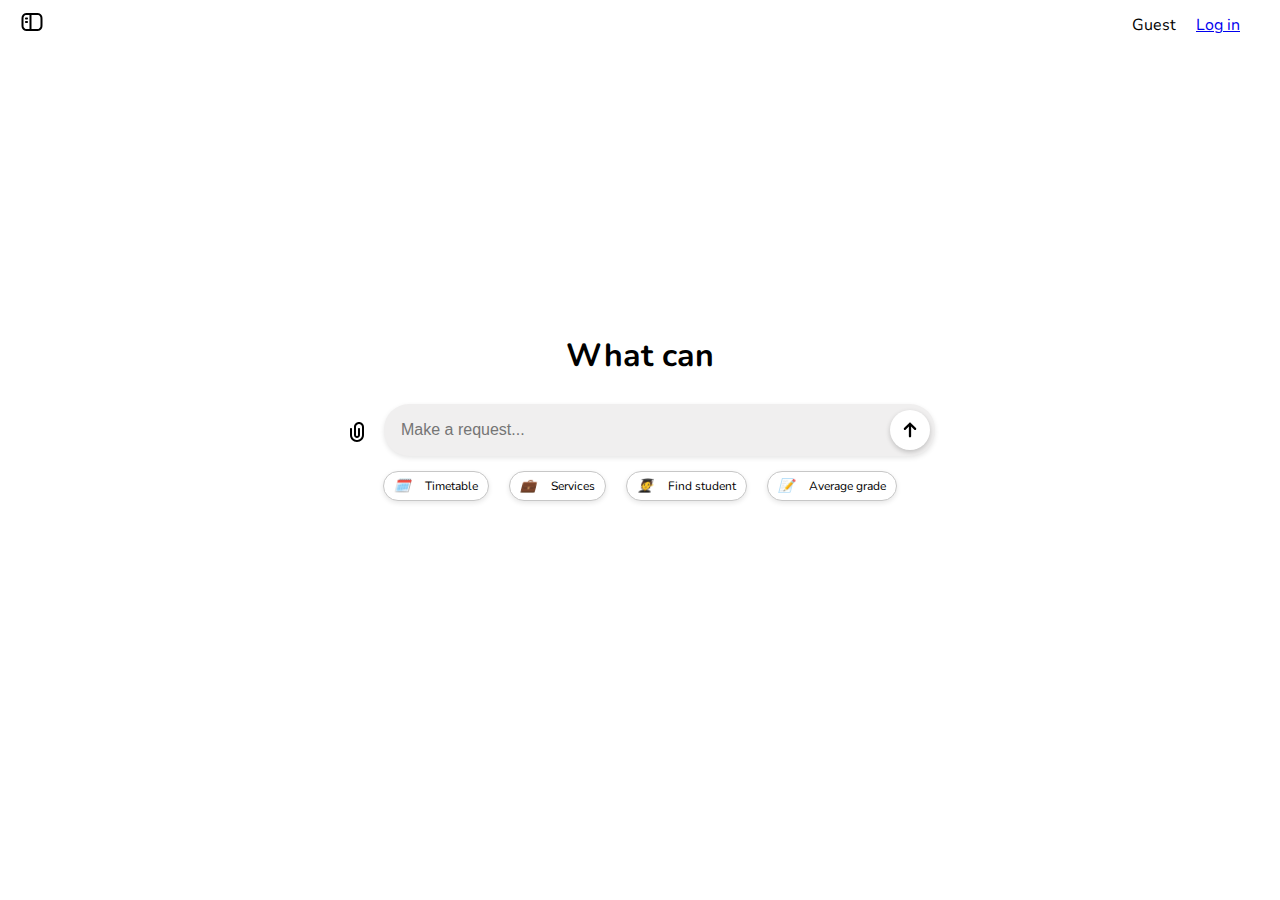
<file: home.html>
<!DOCTYPE html>
<html lang="en">
<head>
    <meta charset="UTF-8">
    <meta name="viewport" content="width=device-width, initial-scale=1.0">
    <title>H-Farm AI</title>
    <link rel="stylesheet" href="styles.css">
    <link href="https://fonts.googleapis.com/css2?family=M+PLUS+Rounded+1c&family=Nunito+Sans:ital,opsz,wght@0,6..12,200..1000;1,6..12,200..1000&family=Nunito:ital,wght@0,200..1000;1,200..1000&display=swap" rel="stylesheet">
    <style>
         body {
            font-family: 'Nunito', sans-serif;
        }
    </style>
</head>
<body>
    <div class="app-container">
        
        <div class="sidebar" id="sidebar">
            <div class="container">
                

              
            </div>
            <div class="container">
                <div class="left">
                    <button class="close-btn" id="close-sidebar">
                        <svg width="24" height="24" viewBox="0 0 24 24" fill="none" xmlns="http://www.w3.org/2000/svg" class="icon-xl-heavy max-md:hidden"><path fill-rule="evenodd" clip-rule="evenodd" d="M8.85719 3H15.1428C16.2266 2.99999 17.1007 2.99998 17.8086 3.05782C18.5375 3.11737 19.1777 3.24318 19.77 3.54497C20.7108 4.02433 21.4757 4.78924 21.955 5.73005C22.2568 6.32234 22.3826 6.96253 22.4422 7.69138C22.5 8.39925 22.5 9.27339 22.5 10.3572V13.6428C22.5 14.7266 22.5 15.6008 22.4422 16.3086C22.3826 17.0375 22.2568 17.6777 21.955 18.27C21.4757 19.2108 20.7108 19.9757 19.77 20.455C19.1777 20.7568 18.5375 20.8826 17.8086 20.9422C17.1008 21 16.2266 21 15.1428 21H8.85717C7.77339 21 6.89925 21 6.19138 20.9422C5.46253 20.8826 4.82234 20.7568 4.23005 20.455C3.28924 19.9757 2.52433 19.2108 2.04497 18.27C1.74318 17.6777 1.61737 17.0375 1.55782 16.3086C1.49998 15.6007 1.49999 14.7266 1.5 13.6428V10.3572C1.49999 9.27341 1.49998 8.39926 1.55782 7.69138C1.61737 6.96253 1.74318 6.32234 2.04497 5.73005C2.52433 4.78924 3.28924 4.02433 4.23005 3.54497C4.82234 3.24318 5.46253 3.11737 6.19138 3.05782C6.89926 2.99998 7.77341 2.99999 8.85719 3ZM6.35424 5.05118C5.74907 5.10062 5.40138 5.19279 5.13803 5.32698C4.57354 5.6146 4.1146 6.07354 3.82698 6.63803C3.69279 6.90138 3.60062 7.24907 3.55118 7.85424C3.50078 8.47108 3.5 9.26339 3.5 10.4V13.6C3.5 14.7366 3.50078 15.5289 3.55118 16.1458C3.60062 16.7509 3.69279 17.0986 3.82698 17.362C4.1146 17.9265 4.57354 18.3854 5.13803 18.673C5.40138 18.8072 5.74907 18.8994 6.35424 18.9488C6.97108 18.9992 7.76339 19 8.9 19H9.5V5H8.9C7.76339 5 6.97108 5.00078 6.35424 5.05118ZM11.5 5V19H15.1C16.2366 19 17.0289 18.9992 17.6458 18.9488C18.2509 18.8994 18.5986 18.8072 18.862 18.673C19.4265 18.3854 19.8854 17.9265 20.173 17.362C20.3072 17.0986 20.3994 16.7509 20.4488 16.1458C20.4992 15.5289 20.5 14.7366 20.5 13.6V10.4C20.5 9.26339 20.4992 8.47108 20.4488 7.85424C20.3994 7.24907 20.3072 6.90138 20.173 6.63803C19.8854 6.07354 19.4265 5.6146 18.862 5.32698C18.5986 5.19279 18.2509 5.10062 17.6458 5.05118C17.0289 5.00078 16.2366 5 15.1 5H11.5ZM5 8.5C5 7.94772 5.44772 7.5 6 7.5H7C7.55229 7.5 8 7.94772 8 8.5C8 9.05229 7.55229 9.5 7 9.5H6C5.44772 9.5 5 9.05229 5 8.5ZM5 12C5 11.4477 5.44772 11 6 11H7C7.55229 11 8 11.4477 8 12C8 12.5523 7.55229 13 7 13H6C5.44772 13 5 12.5523 5 12Z" fill="currentColor"></path></svg>
                                        </button>
                </div>
                <div class="right"> 
                    <button class="close-btn" id="create-chat">
                        <svg width="24" height="24" viewBox="0 0 24 24" fill="currentColor" xmlns="http://www.w3.org/2000/svg" class="icon-xl-heavy"><path d="M15.6729 3.91287C16.8918 2.69392 18.8682 2.69392 20.0871 3.91287C21.3061 5.13182 21.3061 7.10813 20.0871 8.32708L14.1499 14.2643C13.3849 15.0293 12.3925 15.5255 11.3215 15.6785L9.14142 15.9899C8.82983 16.0344 8.51546 15.9297 8.29289 15.7071C8.07033 15.4845 7.96554 15.1701 8.01005 14.8586L8.32149 12.6785C8.47449 11.6075 8.97072 10.615 9.7357 9.85006L15.6729 3.91287ZM18.6729 5.32708C18.235 4.88918 17.525 4.88918 17.0871 5.32708L11.1499 11.2643C10.6909 11.7233 10.3932 12.3187 10.3014 12.9613L10.1785 13.8215L11.0386 13.6986C11.6812 13.6068 12.2767 13.3091 12.7357 12.8501L18.6729 6.91287C19.1108 6.47497 19.1108 5.76499 18.6729 5.32708ZM11 3.99929C11.0004 4.55157 10.5531 4.99963 10.0008 5.00007C9.00227 5.00084 8.29769 5.00827 7.74651 5.06064C7.20685 5.11191 6.88488 5.20117 6.63803 5.32695C6.07354 5.61457 5.6146 6.07351 5.32698 6.63799C5.19279 6.90135 5.10062 7.24904 5.05118 7.8542C5.00078 8.47105 5 9.26336 5 10.4V13.6C5 14.7366 5.00078 15.5289 5.05118 16.1457C5.10062 16.7509 5.19279 17.0986 5.32698 17.3619C5.6146 17.9264 6.07354 18.3854 6.63803 18.673C6.90138 18.8072 7.24907 18.8993 7.85424 18.9488C8.47108 18.9992 9.26339 19 10.4 19H13.6C14.7366 19 15.5289 18.9992 16.1458 18.9488C16.7509 18.8993 17.0986 18.8072 17.362 18.673C17.9265 18.3854 18.3854 17.9264 18.673 17.3619C18.7988 17.1151 18.8881 16.7931 18.9393 16.2535C18.9917 15.7023 18.9991 14.9977 18.9999 13.9992C19.0003 13.4469 19.4484 12.9995 20.0007 13C20.553 13.0004 21.0003 13.4485 20.9999 14.0007C20.9991 14.9789 20.9932 15.7808 20.9304 16.4426C20.8664 17.116 20.7385 17.7136 20.455 18.2699C19.9757 19.2107 19.2108 19.9756 18.27 20.455C17.6777 20.7568 17.0375 20.8826 16.3086 20.9421C15.6008 21 14.7266 21 13.6428 21H10.3572C9.27339 21 8.39925 21 7.69138 20.9421C6.96253 20.8826 6.32234 20.7568 5.73005 20.455C4.78924 19.9756 4.02433 19.2107 3.54497 18.2699C3.24318 17.6776 3.11737 17.0374 3.05782 16.3086C2.99998 15.6007 2.99999 14.7266 3 13.6428V10.3572C2.99999 9.27337 2.99998 8.39922 3.05782 7.69134C3.11737 6.96249 3.24318 6.3223 3.54497 5.73001C4.02433 4.7892 4.78924 4.0243 5.73005 3.54493C6.28633 3.26149 6.88399 3.13358 7.55735 3.06961C8.21919 3.00673 9.02103 3.00083 9.99922 3.00007C10.5515 2.99964 10.9996 3.447 11 3.99929Z" fill="currentColor"></path></svg>
                    </button>
                </div>
            </div>
           
            
            <ul>
         <div>

            <li class="bold-text">Log in to view history</li>
           
                <li class="bold-text">Today</li>
                <li class="normal-text">Timetables</li>
                <li class="normal-text">Looking for student</li>

                <li class="bold-text">Yesterday</li>
                <li class="normal-text">Missing studen</li>
                <li class="normal-text">Average grade </li>

            </ul>
        </div>







        <!-- Contenuto principale -->
        <div class="main-content">
            <header class="chat-header">
                <button class="menu-btn" id="open-sidebar">
                <svg width="24" height="24" viewBox="0 0 24 24" fill="none" xmlns="http://www.w3.org/2000/svg" class="icon-xl-heavy max-md:hidden"><path fill-rule="evenodd" clip-rule="evenodd" d="M8.85719 3H15.1428C16.2266 2.99999 17.1007 2.99998 17.8086 3.05782C18.5375 3.11737 19.1777 3.24318 19.77 3.54497C20.7108 4.02433 21.4757 4.78924 21.955 5.73005C22.2568 6.32234 22.3826 6.96253 22.4422 7.69138C22.5 8.39925 22.5 9.27339 22.5 10.3572V13.6428C22.5 14.7266 22.5 15.6008 22.4422 16.3086C22.3826 17.0375 22.2568 17.6777 21.955 18.27C21.4757 19.2108 20.7108 19.9757 19.77 20.455C19.1777 20.7568 18.5375 20.8826 17.8086 20.9422C17.1008 21 16.2266 21 15.1428 21H8.85717C7.77339 21 6.89925 21 6.19138 20.9422C5.46253 20.8826 4.82234 20.7568 4.23005 20.455C3.28924 19.9757 2.52433 19.2108 2.04497 18.27C1.74318 17.6777 1.61737 17.0375 1.55782 16.3086C1.49998 15.6007 1.49999 14.7266 1.5 13.6428V10.3572C1.49999 9.27341 1.49998 8.39926 1.55782 7.69138C1.61737 6.96253 1.74318 6.32234 2.04497 5.73005C2.52433 4.78924 3.28924 4.02433 4.23005 3.54497C4.82234 3.24318 5.46253 3.11737 6.19138 3.05782C6.89926 2.99998 7.77341 2.99999 8.85719 3ZM6.35424 5.05118C5.74907 5.10062 5.40138 5.19279 5.13803 5.32698C4.57354 5.6146 4.1146 6.07354 3.82698 6.63803C3.69279 6.90138 3.60062 7.24907 3.55118 7.85424C3.50078 8.47108 3.5 9.26339 3.5 10.4V13.6C3.5 14.7366 3.50078 15.5289 3.55118 16.1458C3.60062 16.7509 3.69279 17.0986 3.82698 17.362C4.1146 17.9265 4.57354 18.3854 5.13803 18.673C5.40138 18.8072 5.74907 18.8994 6.35424 18.9488C6.97108 18.9992 7.76339 19 8.9 19H9.5V5H8.9C7.76339 5 6.97108 5.00078 6.35424 5.05118ZM11.5 5V19H15.1C16.2366 19 17.0289 18.9992 17.6458 18.9488C18.2509 18.8994 18.5986 18.8072 18.862 18.673C19.4265 18.3854 19.8854 17.9265 20.173 17.362C20.3072 17.0986 20.3994 16.7509 20.4488 16.1458C20.4992 15.5289 20.5 14.7366 20.5 13.6V10.4C20.5 9.26339 20.4992 8.47108 20.4488 7.85424C20.3994 7.24907 20.3072 6.90138 20.173 6.63803C19.8854 6.07354 19.4265 5.6146 18.862 5.32698C18.5986 5.19279 18.2509 5.10062 17.6458 5.05118C17.0289 5.00078 16.2366 5 15.1 5H11.5ZM5 8.5C5 7.94772 5.44772 7.5 6 7.5H7C7.55229 7.5 8 7.94772 8 8.5C8 9.05229 7.55229 9.5 7 9.5H6C5.44772 9.5 5 9.05229 5 8.5ZM5 12C5 11.4477 5.44772 11 6 11H7C7.55229 11 8 11.4477 8 12C8 12.5523 7.55229 13 7 13H6C5.44772 13 5 12.5523 5 12Z" fill="currentColor"></path></svg>
                </button>


                <div class="horizontal-container">
                <div class="welcome-container">
                   <p id="welcome-message">Welcome!</p>
                 <!--   <p id="user-status"></p> -->
                  </div>

                  <a href="index.html">Log in</a>
                
                <div class="account-icon" title="Account"> 

                    <img id="profileImage" style="display: none; width: 40px; height: 40px; border-radius: 50%; margin-top: 10px;" alt="Profile Picture">

                </div>
            </div>
            </header>
        
            <main class="chat-box" id="chat-box">
                <!-- Contenitore per il titolo -->
                <div class="chat-center">
                    <div class="input-title">
                        <h1 id="title"></h1>
                    </div>
                </div>
            </main>
            <footer class="chat-footer">
                <!-- Barra di input -->
                <div class="input-container">

                    <div id="file-name" class="file-name-display"></div>

                    <div class="attach-item" onclick="toggleMenu(event)">
                        <svg width="24" height="24" viewBox="0 0 24 24" fill="none" xmlns="http://www.w3.org/2000/svg">
                            <path fill-rule="evenodd" clip-rule="evenodd" d="M9 7C9 4.23858 11.2386 2 14 2C16.7614 2 19 4.23858 19 7V15C19 18.866 15.866 22 12 22C8.13401 22 5 18.866 5 15V9C5 8.44772 5.44772 8 6 8C6.55228 8 7 8.44772 7 9V15C7 17.7614 9.23858 20 12 20C14.7614 20 17 17.7614 17 15V7C17 5.34315 15.6569 4 14 4C12.3431 4 11 5.34315 11 7V15C11 15.5523 11.4477 16 12 16C12.5523 16 13 15.5523 13 15V9C13 8.44772 13.4477 8 14 8C14.5523 8 15 8.44772 15 9V15C15 16.6569 13.6569 18 12 18C10.3431 18 9 16.6569 9 15V7Z" fill="currentColor"></path>
                        </svg>
                    </div>
                    
                    <div id="menu" class="menu">
                        <div class="menu-item" onclick="handleOption('Paste link from Drive')">Paste link from Drive</div>
                        <div class="menu-item" onclick="selectFile()">Select file</div>
                    </div>

                    <input type="file" id="fileInput" class="hidden-input" onchange="fileSelected(event)">

                    <input type="text" id="chat-input" placeholder="Make a request..." autocomplete="off">
                    <button id="send-button">
                        <svg width="32" height="32" viewBox="0 0 32 32" fill="none" xmlns="http://www.w3.org/2000/svg" class="icon-2xl">
                            <path fill-rule="evenodd" clip-rule="evenodd" d="M15.1918 8.90615C15.6381 8.45983 16.3618 8.45983 16.8081 8.90615L21.9509 14.049C22.3972 14.4953 22.3972 15.2189 21.9509 15.6652C21.5046 16.1116 20.781 16.1116 20.3347 15.6652L17.1428 12.4734V22.2857C17.1428 22.9169 16.6311 23.4286 15.9999 23.4286C15.3688 23.4286 14.8571 22.9169 14.8571 22.2857V12.4734L11.6652 15.6652C11.2189 16.1116 10.4953 16.1116 10.049 15.6652C9.60265 15.2189 9.60265 14.4953 10.049 14.049L15.1918 8.90615Z" fill="currentColor"></path>
                        </svg>
                    </button>
                </div>


                <div class="container1">
                    <button class="rect" onclick="updateInput('Timetable Request')">
                        <i class="icon">🗓️</i>
                        <span>Timetable</span>
                    </button>
                    <button class="rect" onclick="updateInput('Services Request')">
                        <i class="icon">💼</i>
                        <span>Services</span>
                    </button>
                    <button class="rect" onclick="updateInput('Find student Request')">
                        <i class="icon">🧑‍🎓</i>
                        <span>Find student</span>
                    </button>
                    <button class="rect" onclick="updateInput('Average grade Request')">
                        <i class="icon">📝</i>
                        <span>Average grade</span>
                    </button>
                </div>
                





            </footer>
            
        </div>
    </div>
    <script src="script.js"></script>
</body>
<script>
    const text = "What can I help with?"; 
    const title = document.getElementById("title");
    let i = 0;

    function typeLetter() {
        if (i < text.length) {
            title.textContent += text[i]; 
            i++;
            setTimeout(typeLetter, 50); 
        }
    }

    setTimeout(typeLetter, 300); 
</script>

<script>
    const userName = sessionStorage.getItem("userName") || "Guest";

    document.getElementById("welcome-message").textContent = `${userName}`;
    document.getElementById("user-status").textContent =
      userName === "Guest"
        ? "Guest"
        : "Signed in with Google.";
  </script>

<script>
    function toggleMenu(event) {
        const menu = document.getElementById('menu');
        menu.style.display = menu.style.display === 'block' ? 'none' : 'block';
    }

    function handleOption(option) {
        alert(`${option}`);
        document.getElementById('menu').style.display = 'none';
    }

    function selectFile() {
        const fileInput = document.getElementById('fileInput');
        fileInput.click(); // Simula il click sull'input nascosto
    }

    function fileSelected(event) {
        const file = event.target.files[0];
        const fileNameDisplay = document.getElementById('file-name');

        if (file) {
            fileNameDisplay.textContent = `${file.name}`;
        } else {
            fileNameDisplay.textContent = 'No file selected.';
        }

        document.getElementById('menu').style.display = 'none';
    }

    // Chiude il menu se clicchi fuori
    document.addEventListener('click', (event) => {
        const menu = document.getElementById('menu');
        if (!event.target.closest('.attach-item') && !event.target.closest('#menu')) {
            menu.style.display = 'none';
        }
    });
</script>

<script>
    // Funzione per aggiornare il valore dell'input bar
    function updateInput(text) {
        const inputBar = document.getElementById('chat-input');
        inputBar.value = text;
    }
</script>
<script>
    // Funzione per inviare il messaggio e nascondere container1
    document.getElementById("send-button").addEventListener("click", function() {
        // Nascondi container1 quando il pulsante di invio è premuto
        document.querySelector(".container1").style.display = "none";
    });
</script>

<script>
    // Funzione per inviare il messaggio e spostare la barra di input in basso
    document.getElementById("send-button").addEventListener("click", function() {
        // Nascondi container1 quando il pulsante di invio è premuto
        document.querySelector(".container1").style.display = "none";
        
        // Sposta la barra di input in basso dello schermo
        document.querySelector(".chat-footer").style.position = "fixed"; // Posizione fissa
        document.querySelector(".chat-footer").style.bottom = "0"; // Posiziona in basso
        document.querySelector(".chat-footer").style.left = "50%"; // Centra orizzontalmente
        document.querySelector(".chat-footer").style.transform = "translateX(-50%)"; // Compensa la posizione
        document.querySelector(".chat-footer").style.width = "100%"; // Allarga la larghezza
        document.querySelector(".chat-footer").style.maxWidth = "none"; // Rimuove il limite massimo di larghezza
        document.querySelector(".chat-footer").classList.add("fixed");

         document.getElementById("title").style.display = "none";

    });
</script>


</html>
</file>
<file: styles.css>
body {
    font-family: Arial, sans-serif;
    margin: 0;
    padding: 0;
    display: flex;
    flex-direction: column;
    height: 100vh;
    overflow: hidden;
}

.app-container {
    display: flex;
    width: 100%;
    height: 100%;
    flex-direction: column;
}

/* Barra laterale */
.sidebar {
    width: 250px;
    height: 100%;
    background-color: #ffffff;
    color: black;
    position: fixed;
    left: -350px; /* Nascosta inizialmente */
    top: 0;
    transition: all 0.3s ease;
    padding: 20px;
    box-shadow: 2px 0 5px rgba(0, 0, 0, 0.2);
    z-index: 1000;
    overflow: hidden;
}

.sidebar.open {
    left: 0; /* Mostra la barra laterale */
}

.sidebar h2 {
    margin: 0;
    padding-bottom: 10px;
    border-bottom: 1px solid f3f1e9;
}

.sidebar ul {
    list-style: none;
    padding: 0;
    margin: 20px 0;
}

.sidebar ul li {
    padding: 10px 0;
    cursor: pointer;
}


.sidebar ul li:hover {
    background-color: rgba(255, 255, 255, 0.2);
}

.close-btn {
    background: none;
    border: none;
    color: black;
    font-size: 1.5rem;
    cursor: pointer;
    position: absolute;

}
.left, .right {
    padding-bottom: 10px;
    margin-left: -10px;
    margin-right: 10px;
    margin-top: -40px;
    padding-bottom: 10px;
}


/* Contenuto principale */
.main-content {
    flex: 1;
    margin-left: 0;
    transition: margin-left 0.3s ease;
    display: flex;
    flex-direction: column;
}

/* Chat Header */
.chat-header {
    display: flex;
    justify-content: space-between;
    align-items: center;
    padding: 10px 20px;
    background-color: #ffffff;

}

.chat-header .menu-btn {
    background: none;
    border: none;
    font-size: 1.5rem;
    cursor: pointer;
    color: black;
}

.chat-header .account-icon img {
    width: 40px;
    height: 40px;
    border-radius: 50%;
    cursor: pointer;
}
.horizontal-container {
    display: flex;
    align-items: center; /* Centra verticalmente gli elementi */
    gap: 20px; /* Distanza tra gli elementi */
}




/* Chat Box */
.chat-box {
    flex: 1;
    overflow-y: auto;
    padding: 10px;
    background-color: #ffffff;
}

/* Mantieni il titolo al centro */
.chat-center {
    display: flex;
    justify-content: center;
    align-items: center;
    height: 100%; 
    margin-top: -20px;
}


/* Chat Footer iniziale */
.chat-footer {
    position: absolute; /* Posizione predefinita */
    bottom: 50%;
    left: 50%;
    transform: translate(-50%, 50%);
    display: flex;
    justify-content: center;
    align-items: center;
    width: 100%;
    max-width: 600px;
    flex-direction: column;
}

/* Quando la barra di input è in basso, con margine inferiore */
.chat-footer.fixed {
    position: fixed;
    bottom: 50px; /* Aggiungi spazio tra la barra e il bordo inferiore dello schermo */
    left: 50%;
    transform: translateX(-50%);
    width: 100%;
    max-width: none;
    margin-bottom: 20px; /* Distanza dal bordo inferiore */
}



@media screen and (max-width: 700px) {
    .chat-footer {
        position: fixed; /* Fissa la chat-footer in basso */
        bottom: 0;
        left: 50%; /* Posiziona al centro orizzontalmente */
        transform: translateX(-50%); /* Compensa la posizione */
        width: 100%; /* Riempie la larghezza */
        max-width: 400px; /* Larghezza massima per evitare stretching */
        padding: 10px; /* Spaziatura */
    }

    .chat-center {
        height: calc(100% - 60px); 
    }
}



.chat-footer input {
    outline: none;
    border: 1px solid #ccc;
    padding: 10px;
    font-size: 16px;
    border-radius: 5px;
    background-color: white;
    transition: none;
}

.chat-footer input:focus {
    border-color: #ccc;
    box-shadow: none;
    background-color: white;
}







/* Input title */
.input-title {
    margin-bottom: 200px; /* Space between title and input */
}

.input-title h2 {
    font-size: 1.2rem;
    color: black;
    margin: 0;
}

/* Input container for horizontal alignment */
.input-container {
    display: flex;
    justify-content: space-between;
    align-items: center;
    width: 100%;
    max-width: 700px; /* Control the width of the input and button container */
    background-color: #ffffff; /* Light grey background for input bar */
    border-radius: 25px;
    padding: 5px;
    position: relative; /* For positioning the button inside */
}

/* Input field */
#chat-input {
    padding: 12px 15px;
    border: none;
    border-radius: 25px;
    font-size: 1rem;
    width: 100%; /* Takes up the available space */
    padding: 17px;
    background-color: #f0efef;
    color: #333;
    box-shadow: 0 2px 5px rgba(0, 0, 0, 0.1);
}

/* Send button (icon inside input) */
#send-button {
    background-color: white;
    border: none;
    position: absolute;
    right: 10px; /* Position it inside the input bar */
    top: 50%;
    transform: translateY(-50%);
    cursor: pointer;
    border-radius: 50%; /* Cerchio */
    width: 40px; /* Dimensione del cerchio */
    height: 40px; /* Dimensione del cerchio */
    display: flex;
    justify-content: center;
    align-items: center;
    box-shadow: 0 2px 5px rgba(0, 0, 0, 0.2); /* Ombra leggera */
}


/* Hover effect for send button */
#send-button:hover {
    opacity: 0.7;
}

#send-button img {
    width: 20px;
    height: 20px;
}



body {
    font-family: Arial, sans-serif;
}

.container {
    display: flex;
    justify-content: space-between;
    align-items: center;
    width: 100%;
    padding: 10px;
}


.bold-text {
    font-weight: bold;
}

.normal-text{
    font-size: 14px; 
}


* {
    margin: 0;
    padding: 0;
    box-sizing: border-box;
  }
  
  body {
    font-family: Arial, sans-serif;
    display: flex;
    justify-content: center;
    align-items: center;
    height: 100vh;
    background-color: #f4f4f4;
  }
  
  .container1 {
    display: flex;
    flex-direction: row;  
    gap: 20px;  
    justify-content: center;
    margin-top: 10px;
      transition: opacity 0.5s ease-out, transform 0.5s ease-out;
}

.rect {
    display: flex;
    align-items: center;
    justify-content: center;
    background-color: white;
    border-radius: 50px;
    border: 1px solid rgb(199, 199, 199);
    padding: 5px 10px;
    box-shadow: 0 2px 5px rgba(0, 0, 0, 0.1);
    cursor: pointer;
    font-size: 14px;
    font-family: 'Nunito', sans-serif;
    gap: 10px;
    transition: opacity 0.5s, transform 0.3s, background-color 0.3s;
}

.rect:hover {
    background-color: rgba(240, 240, 240, 0.9);
    transform: translateY(-3px);
}

.rect:active {
    transform: translateY(1px);
}

  
  .rect .icon {
    font-size: 13px;
    margin-right: 5px;
  }
  
  .rect span {
    font-size: 12px;
  }
  
  .rect.show {
    opacity: 1;
    transform: translateY(0);
  }
  

  .attach-item {
    margin-right: 15px;
    margin-top: 10px;
  }


  .menu {
    display: none;
    position: absolute;
    bottom: 60px;
    left: 0;
    background-color: white;
    border-radius: 8px;
    box-shadow: 0 4px 8px rgba(0, 0, 0, 0.2);
    z-index: 1000;
}

.menu-item {
    padding: 10px 15px;
    cursor: pointer;
    border-bottom: 1px solid #ddd;
}

.menu-item:last-child {
    border-bottom: none;
}

.menu-item:hover {
    background-color: #f9f9f9;
    border-radius: 8px;
}

.hidden-input {
    display: none;
}


.file-name-display {
    margin-top: 10px;
    font-size: 14px;
    color: #333;
}



#chat-box {
    display: flex;
    flex-direction: column;
    overflow-y: auto;
    background-color: #ffffff;
    padding: 100px;
    overflow-y: auto;
}

/* Messaggi */
.message {
    max-width: 70%;
    margin: 10px 0;
    padding: 10px;
    border-radius: 20px;
    font-size: 14px;
    line-height: 1.4;
    word-wrap: break-word;
    display: inline-block;
    clear: both;
}

/* Messaggio dell'utente */
.user-message {
    background-color: #d1e7ff;
    align-self: flex-end;
    border-radius: 15px 15px 0 15px; /* Angoli arrotondati a destra */
}

/* Messaggio del bot */
.bot-message {
    background-color: #e1f5d6;
    align-self: flex-start;
    border-radius: 15px 15px 15px 0; /* Angoli arrotondati a sinistra */
}
</file>
